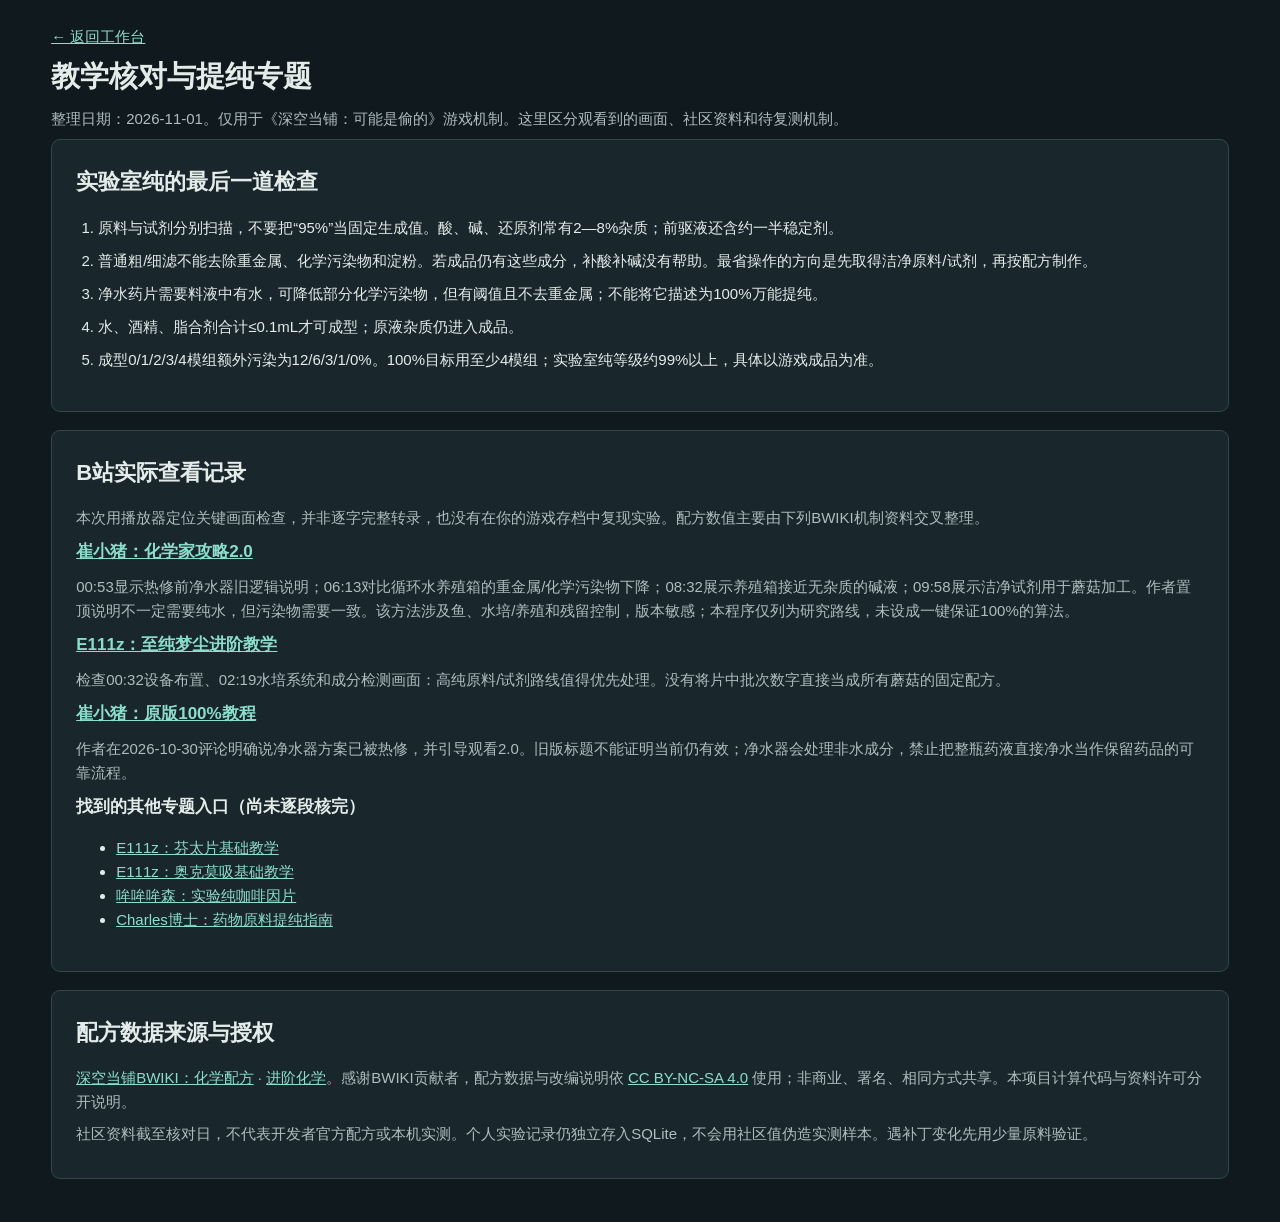
<file: static/research.html>
<!doctype html><html lang="zh-CN"><meta charset="utf-8"><meta name="viewport" content="width=device-width,initial-scale=1"><title>教学核对与提纯专题</title><link rel="stylesheet" href="style.css"><body><main><a href="/">← 返回工作台</a><h1>教学核对与提纯专题</h1><p>整理日期：2026-11-01。仅用于《深空当铺：可能是偷的》游戏机制。这里区分观看到的画面、社区资料和待复测机制。</p><section class="panel"><h2>实验室纯的最后一道检查</h2><ol class="steps"><li>原料与试剂分别扫描，不要把“95%”当固定生成值。酸、碱、还原剂常有2—8%杂质；前驱液还含约一半稳定剂。</li><li>普通粗/细滤不能去除重金属、化学污染物和淀粉。若成品仍有这些成分，补酸补碱没有帮助。最省操作的方向是先取得洁净原料/试剂，再按配方制作。</li><li>净水药片需要料液中有水，可降低部分化学污染物，但有阈值且不去重金属；不能将它描述为100%万能提纯。</li><li>水、酒精、脂合剂合计≤0.1mL才可成型；原液杂质仍进入成品。</li><li>成型0/1/2/3/4模组额外污染为12/6/3/1/0%。100%目标用至少4模组；实验室纯等级约99%以上，具体以游戏成品为准。</li></ol></section><section class="panel"><h2>B站实际查看记录</h2><p>本次用播放器定位关键画面检查，并非逐字完整转录，也没有在你的游戏存档中复现实验。配方数值主要由下列BWIKI机制资料交叉整理。</p><h3><a href="https://www.bilibili.com/video/BV15Qxe6dExn/" target="_blank">崔小猪：化学家攻略2.0</a></h3><p>00:53显示热修前净水器旧逻辑说明；06:13对比循环水养殖箱的重金属/化学污染物下降；08:32展示养殖箱接近无杂质的碱液；09:58展示洁净试剂用于蘑菇加工。作者置顶说明不一定需要纯水，但污染物需要一致。该方法涉及鱼、水培/养殖和残留控制，版本敏感；本程序仅列为研究路线，未设成一键保证100%的算法。</p><h3><a href="https://www.bilibili.com/video/BV1mrsf61ErX/" target="_blank">E111z：至纯梦尘进阶教学</a></h3><p>检查00:32设备布置、02:19水培系统和成分检测画面：高纯原料/试剂路线值得优先处理。没有将片中批次数字直接当成所有蘑菇的固定配方。</p><h3><a href="https://www.bilibili.com/video/BV1Lksd6EEAX/" target="_blank">崔小猪：原版100%教程</a></h3><p>作者在2026-10-30评论明确说净水器方案已被热修，并引导观看2.0。旧版标题不能证明当前仍有效；净水器会处理非水成分，禁止把整瓶药液直接净水当作保留药品的可靠流程。</p><h3>找到的其他专题入口（尚未逐段核完）</h3><ul><li><a href="https://www.bilibili.com/video/BV1PUso6PEFn/">E111z：芬太片基础教学</a></li><li><a href="https://www.bilibili.com/video/BV1rcxi6BE84/">E111z：奥克莫吸基础教学</a></li><li><a href="https://www.bilibili.com/video/BV1dvxv6xEc7/">哞哞哞森：实验纯咖啡因片</a></li><li><a href="https://www.bilibili.com/video/BV1uSxq6REwv/">Charles博士：药物原料提纯指南</a></li></ul></section><section class="panel"><h2>配方数据来源与授权</h2><p><a href="https://wiki.biligame.com/probablystolen/化学配方">深空当铺BWIKI：化学配方</a> · <a href="https://wiki.biligame.com/probablystolen/进阶化学">进阶化学</a>。感谢BWIKI贡献者，配方数据与改编说明依 <a href="https://creativecommons.org/licenses/by-nc-sa/4.0/deed.zh-hans">CC BY-NC-SA 4.0</a> 使用；非商业、署名、相同方式共享。本项目计算代码与资料许可分开说明。</p><p>社区资料截至核对日，不代表开发者官方配方或本机实测。个人实验记录仍独立存入SQLite，不会用社区值伪造实测样本。遇补丁变化先用少量原料验证。</p></section></main></body></html>
</file>
<file: static/style.css>
*{box-sizing:border-box}body{margin:0;background:#10191d;color:#e4ecea;font:15px/1.6 "Microsoft YaHei",sans-serif}header{padding:30px 4vw 24px;border-bottom:1px solid #33434b;display:flex;justify-content:space-between;gap:20px;align-items:center}h1{font-size:29px;margin:4px 0}h2{font-size:22px;margin:0 0 16px}h3{font-size:17px;margin:0 0 10px}.eyebrow{color:#71c9b2;font-size:11px;letter-spacing:2px}p{margin:8px 0;color:#aebdbf}.headtools{display:flex;align-items:center;gap:10px;flex-wrap:wrap}button,.button,select,input,textarea{font:inherit;border-radius:6px;border:1px solid #43555d;background:#1b292f;color:#e4ecea;padding:9px 12px}button,.button{cursor:pointer}button:hover,.button:hover{background:#2c444b}button.primary{background:#6dd6b5;color:#10251f;font-weight:bold;border-color:#6dd6b5}nav{display:flex;gap:5px;padding:14px 4vw;background:#152126;flex-wrap:wrap}nav button{border-color:transparent}nav button.active{color:#83e2c2;background:#274039}main{max-width:1400px;margin:auto;padding:25px 4vw}.grid{display:grid;grid-template-columns:minmax(0,1.3fr) minmax(300px,1fr);gap:24px}.panel{background:#19262c;border:1px solid #33464c;padding:24px;border-radius:9px;margin-bottom:18px}.fields{display:grid;grid-template-columns:repeat(2,minmax(0,1fr));gap:14px}label{display:block;color:#c6d4d5;font-size:13px}label input,label select,label textarea{display:block;width:100%;margin-top:5px}.wide{grid-column:1/-1}.actions{margin-top:20px;display:flex;gap:10px;flex-wrap:wrap}.big{font-size:30px;color:#84e1c5;font-variant-numeric:tabular-nums}.result{border-left:3px solid #75d5b4;padding-left:18px}.muted,small{color:#9badb2}small{display:block}.tag{display:inline-block;font-size:12px;padding:3px 9px;border:1px solid #50635d;border-radius:20px;color:#93d7bc;margin-right:8px}.warn{color:#f0c589}.error{background:#4b2928;color:#ffe1d8;padding:12px;border-radius:6px;margin-bottom:15px}table{width:100%;border-collapse:collapse;font-size:13px}th,td{text-align:left;padding:10px;border-bottom:1px solid #34454c;vertical-align:top}th{color:#a7c3c0}.scroll{overflow:auto}a{color:#8cdecc}details{margin:12px 0}summary{cursor:pointer}pre{white-space:pre-wrap;overflow-wrap:anywhere}textarea{min-height:90px}footer{padding:25px 4vw;color:#81999c;font-size:12px}.steps li{margin:9px 0}.recipe{display:grid;grid-template-columns:180px 1fr;gap:24px}.recipe aside{border-right:1px solid #43555d;padding-right:18px}.pill{font-size:60px;line-height:1.5;color:#91dcc8}.unit{font-size:14px}.inline{display:flex;gap:10px}.inline>*{flex:1}@media(max-width:800px){header,.grid{display:block}.fields{grid-template-columns:1fr}.recipe{grid-template-columns:1fr}.headtools{margin-top:15px}.panel{padding:18px}.big{font-size:25px}}

[hidden]{display:none!important}.intro{margin-bottom:24px}.checkrow{font-size:14px;display:flex;align-items:flex-start;gap:10px}.checkrow input{width:18px;flex:none;margin-top:5px}.steps{padding-left:22px}#result h3{margin-top:24px}#result .result{margin:12px 0}#guideSteps li:has(input:checked){opacity:.55;text-decoration:line-through}

nav details{margin:0;padding:8px 12px}nav details summary{color:#aebdbf}nav details>div{display:flex;flex-wrap:wrap;gap:5px;margin-top:10px}
</file>
